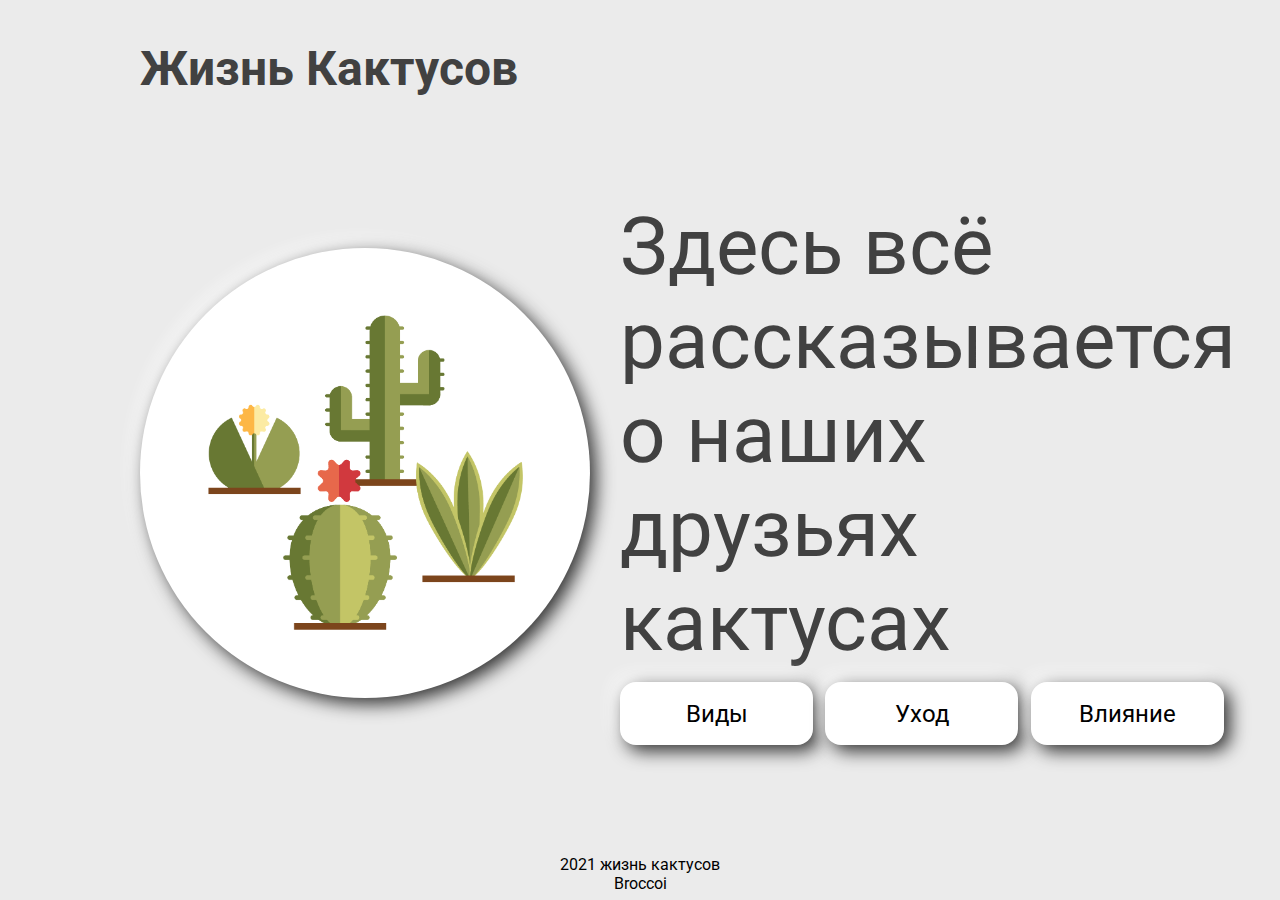
<file: index.html>
<!DOCTYPE html>
<html lang="ru">
<head>
    <meta charset="UTF-8">
    <meta http-equiv="X-UA-Compatible" content="IE=edge">
    <meta name="viewport" content="width=device-width, initial-scale=1.0">
    <title>Жизнь кактусов</title>
    <link rel="stylesheet" href="css/style.css">
</head>
<body>
    <header>
        <h1>
            Жизнь Кактусов
        </h1>
    </header>    
    <div class="content">
        <div class="content-img">
            <img src="img/PngItem_538114.png" alt="img-cac">
        </div>
        <div class="content-text">
            <div class="content-text-p">
                <p>Здесь всё рассказывается<br> о наших друзьях кактусах</p>
            </div>
            <div class="content-text-a">
                <div class="a-text">
                    <a href="str2.html">Виды</a>
                </div>
                <div class="a-text">
                    <a href="str3.html">Уход</a>
                </div>
                <div class="a-text">
                    <a href="str4.html">Влияние</a>
                </div>
            </div>
        </div>
    </div>
    <footer>
        <p>2021 жизнь кактусов<br>Broccoi</p>
    </footer>
</body>
</html>
</file>
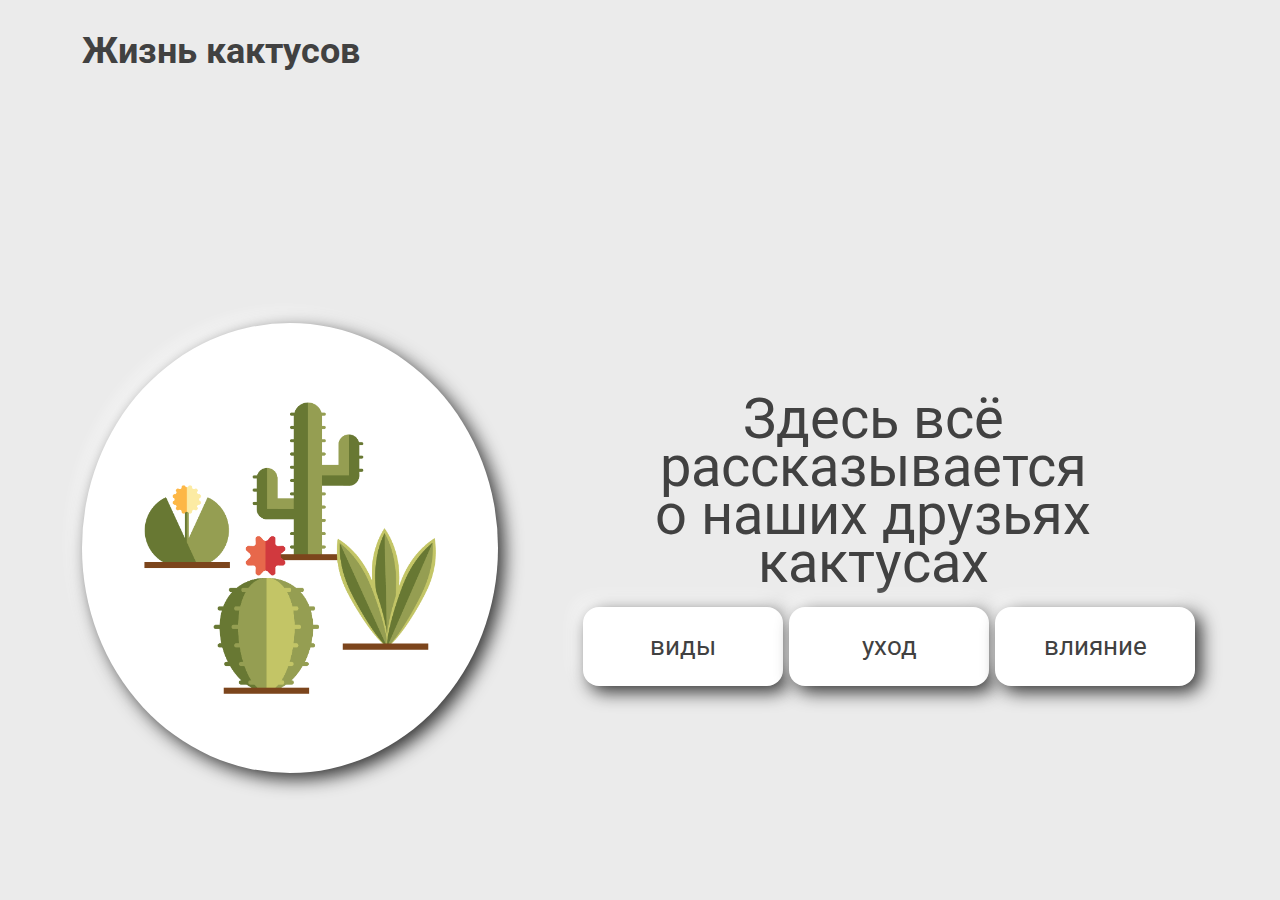
<file: scr/index.html>
<!DOCTYPE html>
<html lang="ru">

<head>
    <meta charset="UTF-8" />
    <meta http-equiv="X-UA-Compatible" content="IE=edge" />
    <meta name="viewport" content="width=device-width, initial-scale=1.0" />
    <title>Жизнь кактусов</title>
    <link rel="stylesheet" href="css/bootstrap-grid.min.css">
    <link rel="stylesheet" href="css/bootstrap-reboot.min.css">
    <link rel="stylesheet" href="css/style.min.css">
</head>

<body>
    <header class="header">
        <div class="container">
            <h1 class="title">Жизнь кактусов</h1>
        </div>
    </header>
    <div class="main">
        <div class="container flex-line flex-line-vc">
            <div class="main-img">
                <img src="img/PngItem_538114.png" alt="">
            </div>
            <div class="main-block">
                <div class="main-block__text">
                    Здесь всё рассказывается<br>
                    о наших друзьях кактусах
                </div>
                <div class="main-block__links">
                    <nav>
                        <ul class="main-list">
                            <li class="main-item"><a href="layout/str2.html" class="btn">виды</a></li>
                            <li class="main-item"><a href="#" class="btn">уход</a></li>
                            <li class="main-item"><a href="#" class="btn">влияние</a></li>
                        </ul>
                    </nav>
                </div>
            </div>
        </div>
    </div>
</body>

</html>

<!-- <!DOCTYPE html>
<html lang="ru">

<head>
    <meta charset="UTF-8">
    <meta http-equiv="X-UA-Compatible" content="IE=edge">
    <meta name="viewport" content="width=device-width, initial-scale=1.0">
    <title>Жизнь кактусов</title>
    <link rel="stylesheet" href="css/style.css">
</head>

<body>
    <header>
        <h1>
            Жизнь Кактусов
        </h1>
    </header>
    <div class="content">
        <div class="content-img">
            <img src="img/PngItem_538114.png" alt="img-cac">
        </div>
        <div class="content-text">
            <div class="content-text-p">
                <p>Здесь всё рассказывается<br> о наших друзьях кактусах</p>
            </div>
            <div class="content-text-a">
                <div class="a-text">
                    <a href="str2.html">Виды</a>
                </div>
                <div class="a-text">
                    <a href="str3.html">Уход</a>
                </div>
                <div class="a-text">
                    <a href="str4.html">Влияние</a>
                </div>
            </div>
        </div>
    </div>
    <footer>
        <p>2021 жизнь кактусов<br>Broccoi</p>
    </footer>
</body>

</html> -->
</file>
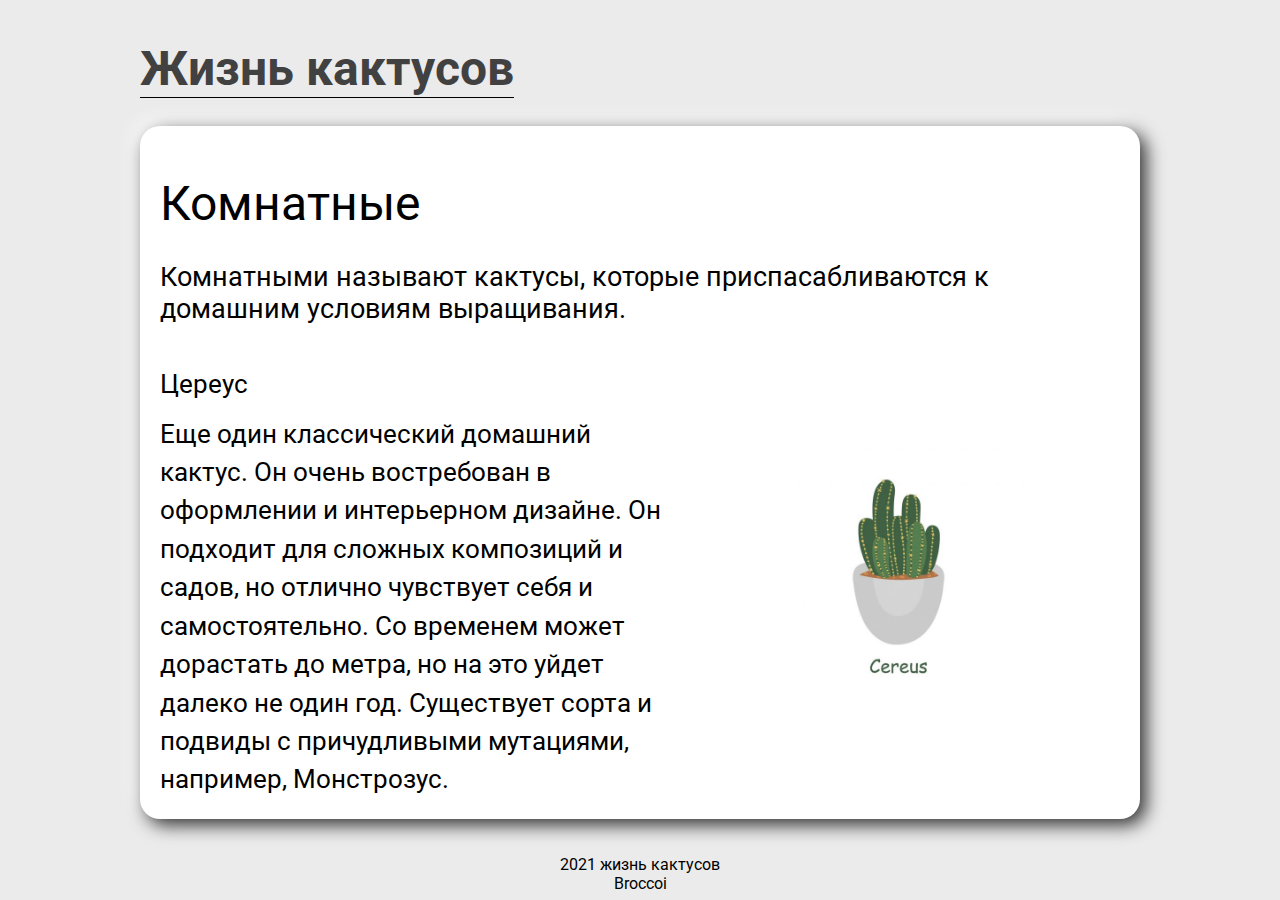
<file: str2.html>
<!DOCTYPE html>
<html lang="ru">
<head>
    <meta charset="UTF-8">
    <meta http-equiv="X-UA-Compatible" content="IE=edge">
    <meta name="viewport" content="width=device-width, initial-scale=1.0">
    <title>Виды</title>
    <link rel="stylesheet" href="css/style.css">
</head>
<body>
    <header>
        <h1><a href="index.html">Жизнь кактусов</a></h1>
    </header> 
    <div class="content">
        <div class="content-info-go">
            <div class="content-info-go-text">
               <p id="ru">Комнатные</p> 
               <p>Комнатными называют кактусы, которые приспасабливаются к домашним условиям выращивания.</p>
            </div>
            <div class="content-info-go-text-rum">
                <div class="content-info-go-text-rum-text">
                    <p id="i1">Цереус</p>
                    <p id="i2">Еще один классический домашний кактус. Он очень востребован в оформлении и интерьерном дизайне. Он подходит для сложных композиций и садов, но отлично чувствует себя и самостоятельно. Со временем может дорастать до метра, но на это уйдет далеко не один год. Существует сорта и подвиды с причудливыми мутациями, например, Монстрозус.</p>
                </div>
                <div class="content-info-go-text-rum-img">
                    <img src="img/depositphotos_431048834-stock-illustration-cereus-plant-isolated-white-background.jpg" alt="">
                </div>
            </div>
        </div>
    </div>
    <footer>
        <p>2021 жизнь кактусов<br>Broccoi</p>
    </footer>    
</body>
</html>
</file>
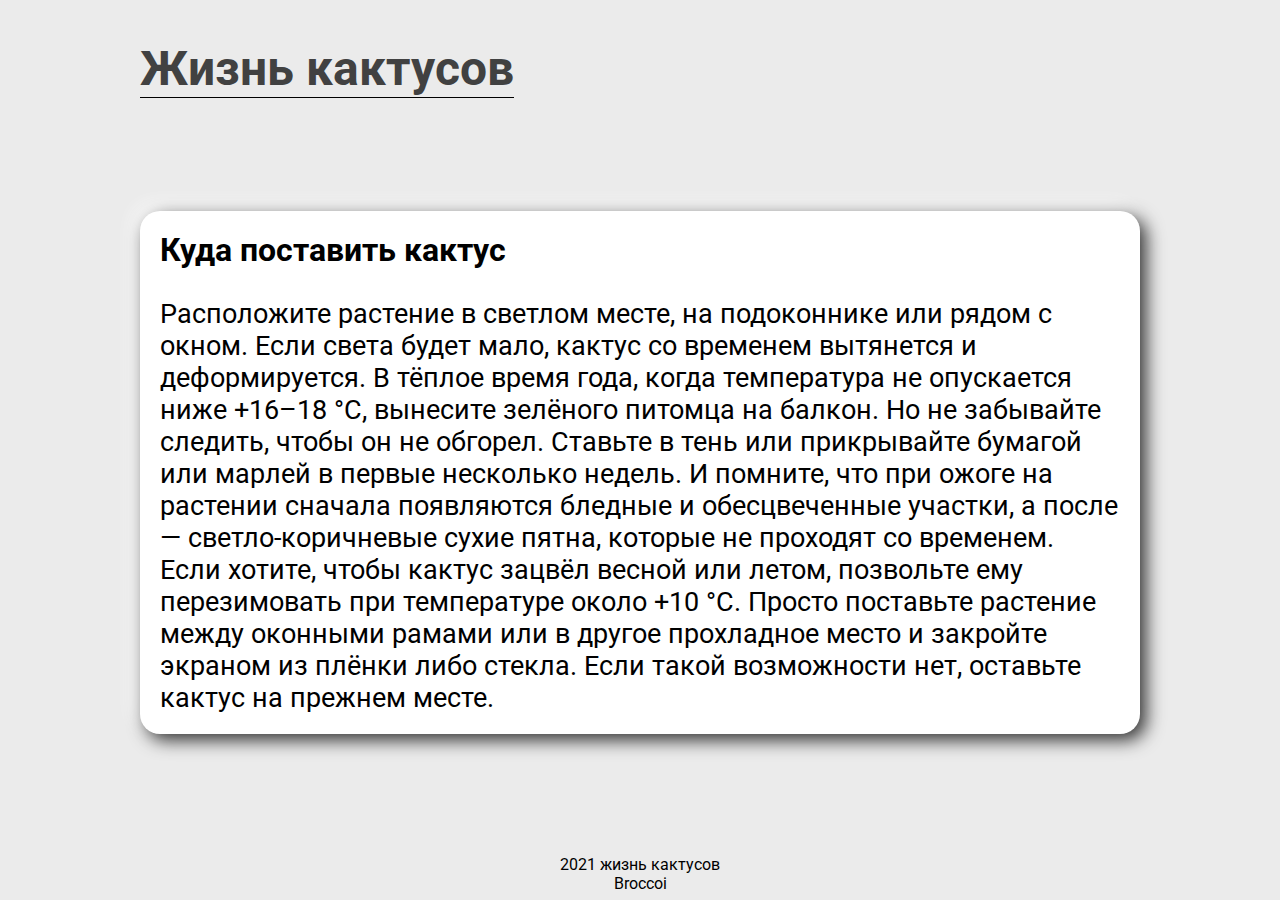
<file: str3.html>
<!DOCTYPE html>
<html lang="ru">
<head>
    <meta charset="UTF-8">
    <meta http-equiv="X-UA-Compatible" content="IE=edge">
    <meta name="viewport" content="width=device-width, initial-scale=1.0">
    <title>Уход</title>
    <link rel="stylesheet" href="css/style.css">
</head>
<body>
    <header>
        <h1><a href="index.html">Жизнь кактусов</a></h1>
    </header>  
    <div class="content">
        <div class="content-info-go">
            <h1>Куда поставить кактус</h1>
            <p>
                Расположите растение в светлом месте, на подоконнике или рядом с окном.
                Если света будет мало, кактус со временем вытянется и деформируется.
                В тёплое время года, когда температура не опускается ниже +16–18 °C, вынесите зелёного
                питомца на балкон. Но не забывайте следить, чтобы он не обгорел. Ставьте в тень или
                прикрывайте бумагой или марлей в первые несколько недель. И помните, что при 
                ожоге на растении сначала появляются бледные и обесцвеченные участки, 
                а после — светло-коричневые сухие пятна, которые не проходят со временем.
                Если хотите, чтобы кактус зацвёл весной или летом, позвольте ему перезимовать 
                при температуре около +10 °C. Просто поставьте растение между оконными 
                рамами или в другое прохладное место и закройте экраном из плёнки либо стекла.
                Если такой возможности нет, оставьте кактус на прежнем месте.
            </p>
        </div>
    </div>
    <footer>
        <p>2021 жизнь кактусов<br>Broccoi</p>
    </footer>  
</body>
</html>
</file>
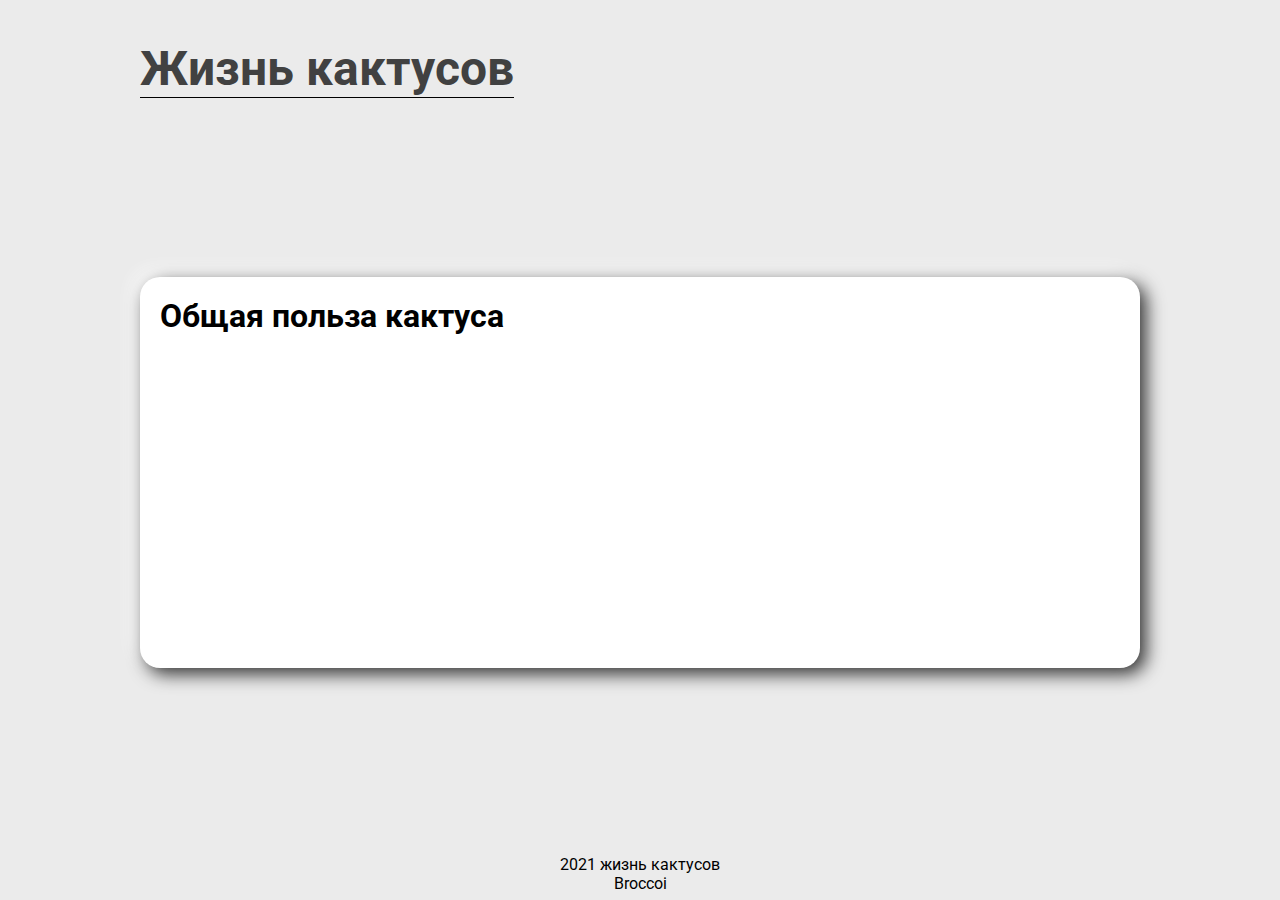
<file: str4.html>
<!DOCTYPE html>
<html lang="ru">
<head>
    <meta charset="UTF-8">
    <meta http-equiv="X-UA-Compatible" content="IE=edge">
    <meta name="viewport" content="width=device-width, initial-scale=1.0">
    <title>Влияние</title>
    <link rel="stylesheet" href="css/style.css">
</head>
<body>
    <header>
        <h1><a href="index.html">Жизнь кактусов</a></h1>
    </header> 
    <div class="content">
        <div class="content-info-go">
            <h1>Общая польза кактуса</h1>
        </div>
    </div>
    <footer>
        <p>2021 жизнь кактусов<br>Broccoi</p>
    </footer>       
</body>
</html>
</file>
<file: css/style.css>
@import url('https://fonts.googleapis.com/css2?family=Roboto:wght@300&display=swap');

*{
    padding: 0;
    margin: 0;
    font-family: 'Roboto', sans-serif;
}

body {
    background-color: #EBEBEB;
}

header {
    height: 10vh;
    margin: 0px 140px;
}

header h1{
    color: #414141;
    font-size: 3rem;
    padding-top: 4%;
}

header a{
    color: #414141;
    font-size: 3rem;
    padding-top: 4%;
    text-decoration: none;
    border-bottom: 1px solid black;
}

.content {
    min-height: 85vh;
    margin: 0px 140px;
    display: flex;
    align-items: center;
}

.content-img {
    width: 450px;
    height: 450px;
    background-color: white;
    border-radius: 50%;
    box-shadow: 6px 6px 18px rgba(0, 0, 0, 80%), -6px -6px 18px rgba(255, 255, 255, 90%);
    display: flex;
    justify-content: center;
    align-self: center;
}

.content-img img{
    margin: 15%;
}

.content-text {
    margin-left: 3%;
}

.content-text-p p{
    color: #414141;
    font-size: 5rem;
}

.content-text-a {
    padding-top: 2%;
    display: flex;
}

.a-text {
    width: 60%;
    height: 7vh;
    background-color: white;
    margin-right: 2%;
    border-radius: 1rem;
    box-shadow: 6px 6px 18px rgba(0, 0, 0, 80%), -6px -6px 18px rgba(255, 255, 255, 90%);
    display: flex;
    justify-content: center;
    align-items: center;
}

.a-text a {
    text-decoration: none;
    color: black;
    font-size: 1.5rem;
}

footer {
    height: 5vh;
    margin: 0px 140px;
    text-align: center;
}

.content-info-go {
    width: 100%;
    min-height: 39vh;
    background-color: white;
    border-radius: 20px;
    padding: 2%;
    box-shadow: 6px 6px 18px rgba(0, 0, 0, 80%), -6px -6px 18px rgba(255, 255, 255, 90%);
}

.content-info-go-text-rum {
    display: flex;
}

.content-info-go-text-rum-text {
    width: 70%;
    padding-top: 3%;
}

#i1, #i2 {
    font-size: 1.6rem;
}

#i2 {
    padding-top: 3%;
    line-height: 150%;
}

.content-info-go-text-rum-img {
    width: 60%;
    display: flex;
    justify-content: center;
    align-items: center;
}

.content-info-go-text-rum-img img{
    width: 60%;
}

#ru {
    font-size: 3rem;
}

.content-info-go-text p{
    font-size: 1.6rem;
}

.content-info-go p {
    padding-top: 3%;
    font-size: 1.7rem;
}
</file>
<file: scr/css/style.css>
@import url('https://fonts.googleapis.com/css2?family=Roboto:wght@300&display=swap');

*{
    padding: 0;
    margin: 0;
    font-family: 'Roboto', sans-serif;
}

body {
    background-color: #EBEBEB;
}

header {
    height: 10vh;
    margin: 0px 140px;
}

header h1{
    color: #414141;
    font-size: 3rem;
    padding-top: 4%;
}

header a{
    color: #414141;
    font-size: 3rem;
    padding-top: 4%;
    text-decoration: none;
    border-bottom: 1px solid black;
}

.content {
    min-height: 85vh;
    margin: 0px 140px;
    display: flex;
    align-items: center;
}

.content-img {
    width: 450px;
    height: 450px;
    background-color: white;
    border-radius: 50%;
    box-shadow: 6px 6px 18px rgba(0, 0, 0, 80%), -6px -6px 18px rgba(255, 255, 255, 90%);
    display: flex;
    justify-content: center;
    align-self: center;
}

.content-img img{
    margin: 15%;
}

.content-text {
    margin-left: 3%;
}

.content-text-p p{
    color: #414141;
    font-size: 5rem;
}

.content-text-a {
    padding-top: 2%;
    display: flex;
}

.a-text {
    width: 60%;
    height: 7vh;
    background-color: white;
    margin-right: 2%;
    border-radius: 1rem;
    box-shadow: 6px 6px 18px rgba(0, 0, 0, 80%), -6px -6px 18px rgba(255, 255, 255, 90%);
    display: flex;
    justify-content: center;
    align-items: center;
}

.a-text a {
    text-decoration: none;
    color: black;
    font-size: 1.5rem;
}

footer {
    height: 5vh;
    margin: 0px 140px;
    text-align: center;
}

.content-info-go {
    width: 100%;
    min-height: 39vh;
    background-color: white;
    border-radius: 20px;
    padding: 2%;
    box-shadow: 6px 6px 18px rgba(0, 0, 0, 80%), -6px -6px 18px rgba(255, 255, 255, 90%);
}

.content-info-go-text-rum {
    display: flex;
}

.content-info-go-text-rum-text {
    width: 70%;
    padding-top: 3%;
}

#i1, #i2 {
    font-size: 1.6rem;
}

#i2 {
    padding-top: 3%;
    line-height: 150%;
}

.content-info-go-text-rum-img {
    width: 60%;
    display: flex;
    justify-content: center;
    align-items: center;
}

.content-info-go-text-rum-img img{
    width: 60%;
}

#ru {
    font-size: 3rem;
}

.content-info-go-text p{
    font-size: 1.6rem;
}

.content-info-go p {
    padding-top: 3%;
    font-size: 1.7rem;
}
</file>
<file: scr/css/style.min.css>
@import url(https://fonts.googleapis.com/css2?family=Roboto:wght@100;400;500;700&display=swap);*{font-family:Roboto,sans-serif}body{background:#ebebeb}.flex-line{display:flex}.flex-line-vc{align-items:center}.header{margin:30px 0 0 0}.title{font-size:36px;font-weight:700;color:#414141}.main{display:flex;margin:250px 0 0 0}.main-img{width:450px;height:450px;background-color:#fff;border-radius:50%;box-shadow:6px 6px 18px rgba(0,0,0,.8),-6px -6px 18px rgba(255,255,255,.9);display:flex;justify-content:center;align-items:center}.main-img img{width:70%}.main-block{margin-left:50px}.main-block__text{color:#414141;font-size:3.5rem;line-height:48px;text-align:center}.main-list{margin-top:20px;margin-left:0;list-style-type:none;display:flex;justify-content:space-around}.btn{display:block;box-shadow:6px 6px 18px rgba(0,0,0,.8),-6px -6px 18px rgba(255,255,255,.9);background:#fff;text-decoration:none;color:#414141;width:200px;padding:20px 0;text-align:center;border-radius:1rem;font-size:26px}.kinds{padding-top:30px}
</file>
